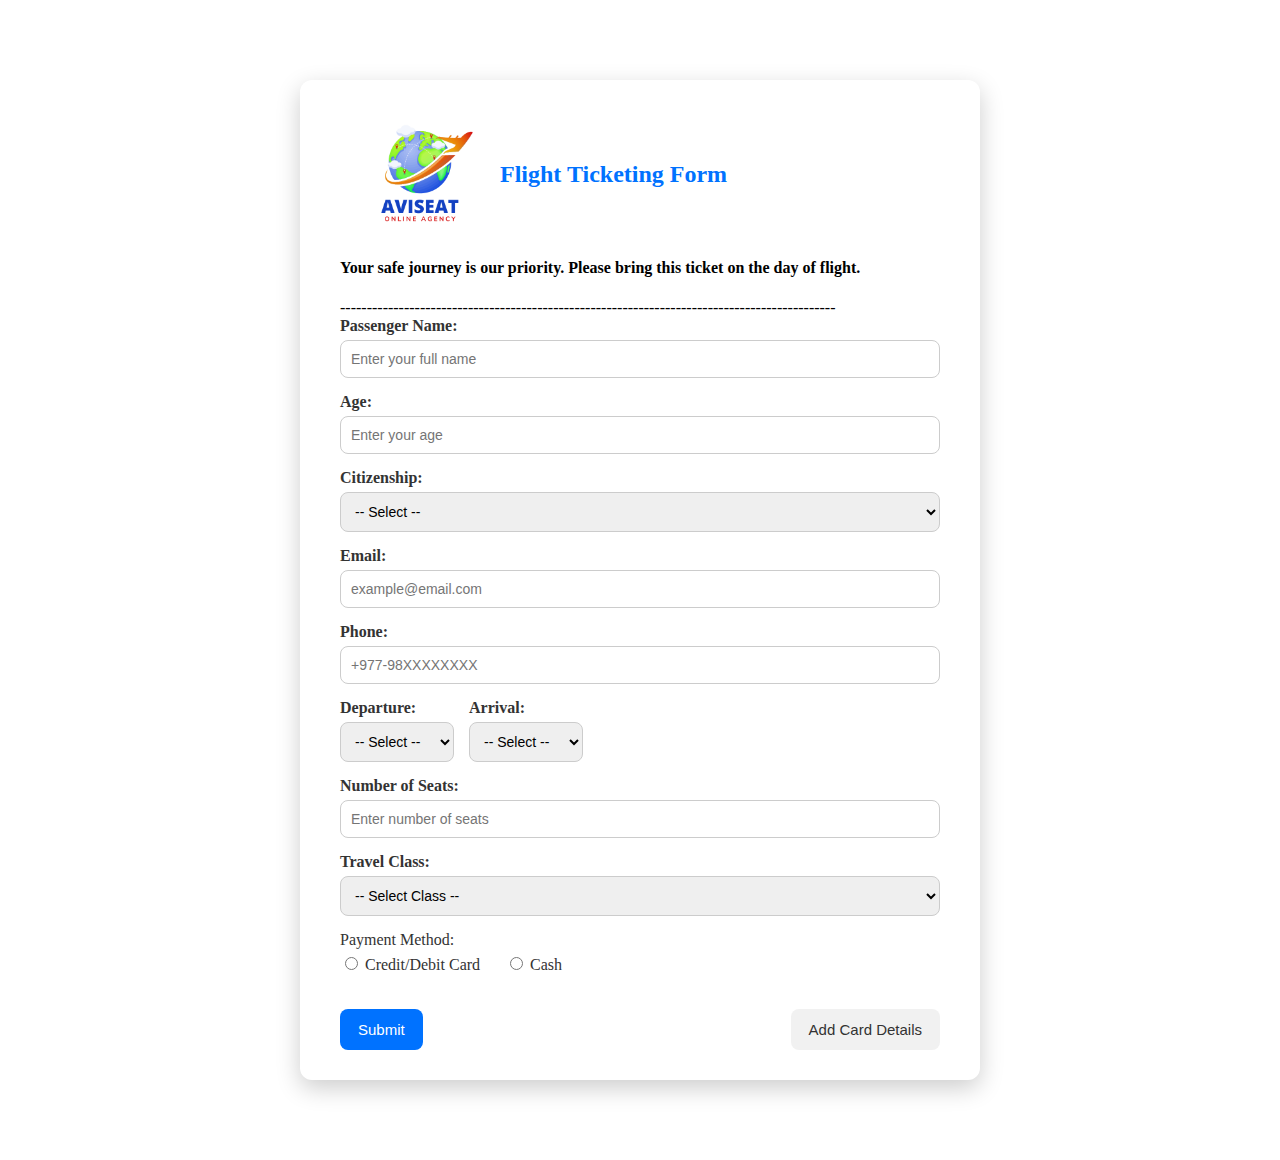
<file: form.html>
<!DOCTYPE html>
<html lang="en">

<head>
  <meta charset="UTF-8">
  <meta name="viewport" content="width=device-width, initial-scale=1.0">
  <title>Flight Ticket Form</title>
  <link rel="stylesheet" href="form.css">
</head>

<body>
  <form action="AVISEAT_PHP/insertdata/inticket.php" method="post" class="ticket-form">
    <div class="form-header">
      <img id="logo" src="logo.png.png" alt="AVISEAT Logo">
      <h2>Flight Ticketing Form</h2>
    </div>
    <h4>Your safe journey is our priority. Please bring this ticket on the day of flight.</h4>
    <div>---------------------------------------------------------------------------------------------</div>
    <div class="form-body">

      <div class="input-group">
        <label for="name">Passenger Name:</label>
        <input type="text" id="PassengerName" name="PassengerName" placeholder="Enter your full name" required>
      </div>

      <div class="input-group">
        <label for="Age">Age:</label>
        <input type="number" id="Age" name="Age" min="1" placeholder="Enter your age" required>
      </div>

      <div class="input-group">
        <label for="citizen">Citizenship:</label>
        <select name="citizen" id="citizen" required>
          <option value="" disabled selected>-- Select --</option>
          <option value="Nepali">Nepali</option>
          <option value="Indian">Indian</option>
          <option value="Other">Other</option>
        </select>
      </div>

      <div class="input-group">
        <label for="Email">Email:</label>
        <input type="Email" id="Email" name="Email" placeholder="example@email.com" required>
      </div>

      <div class="input-group">
        <label for="phone">Phone:</label>
        <input type="tel" id="phone" name="phone" placeholder="+977-98XXXXXXXX" pattern="[0-9+ -]{7,15}" required>
      </div>

      <div class="journey">
        <div class="input-group">
          <label for="departure">Departure:</label>
          <select name="departure" id="departure" required>
            <option value="" disabled selected>-- Select --</option>
            <option value="Janakpur">Janakpur</option>
            <option value="Kathmandu">Kathmandu</option>
            <option value="Biratnagar">Biratnagar</option>
            <option value="Pokhara">Pokhara</option>
          </select>
        </div>

        <div class="input-group">
          <label for="arrival">Arrival:</label>
          <select name="arrival" id="arrival" required>
            <option value="" disabled selected>-- Select --</option>
            <option value="Janakpur">Janakpur</option>
            <option value="Kathmandu">Kathmandu</option>
            <option value="Biratnagar">Biratnagar</option>
            <option value="Pokhara">Pokhara</option>
          </select>
        </div>
      </div>

      <div class="input-group">
        <label for="seats">Number of Seats:</label>
        <input type="number" id="seats" name="seats" min="1" placeholder="Enter number of seats" required>
      </div>

      <div class="input-group">
        <label for="class">Travel Class:</label>
        <select name="class" id="class" required>
          <option value="" disabled selected>-- Select Class --</option>
          <option value="Economy">Economy</option>
          <option value="Business">Business</option>
          <option value="First Class">First Class</option>
        </select>
      </div>

      <div class="input-group payment">
        <label>Payment Method:</label>
        <div class="payment-method">
           <label><input type="radio" name="payment" value="Credit/Debit Card" required> Credit/Debit Card</label>
<label><input type="radio" name="payment" value="Cash" required> Cash</label>

        </div>
        
      </div>

      <div class="form-buttons">
        <button type="submit" class="btn submit">Submit</button>
        <button type="button" class="btn secondary" onclick="location.href='paymentform.html'">Add Card Details</button>
      </div>

    </div>
  </form>
</body>

</html>
</file>
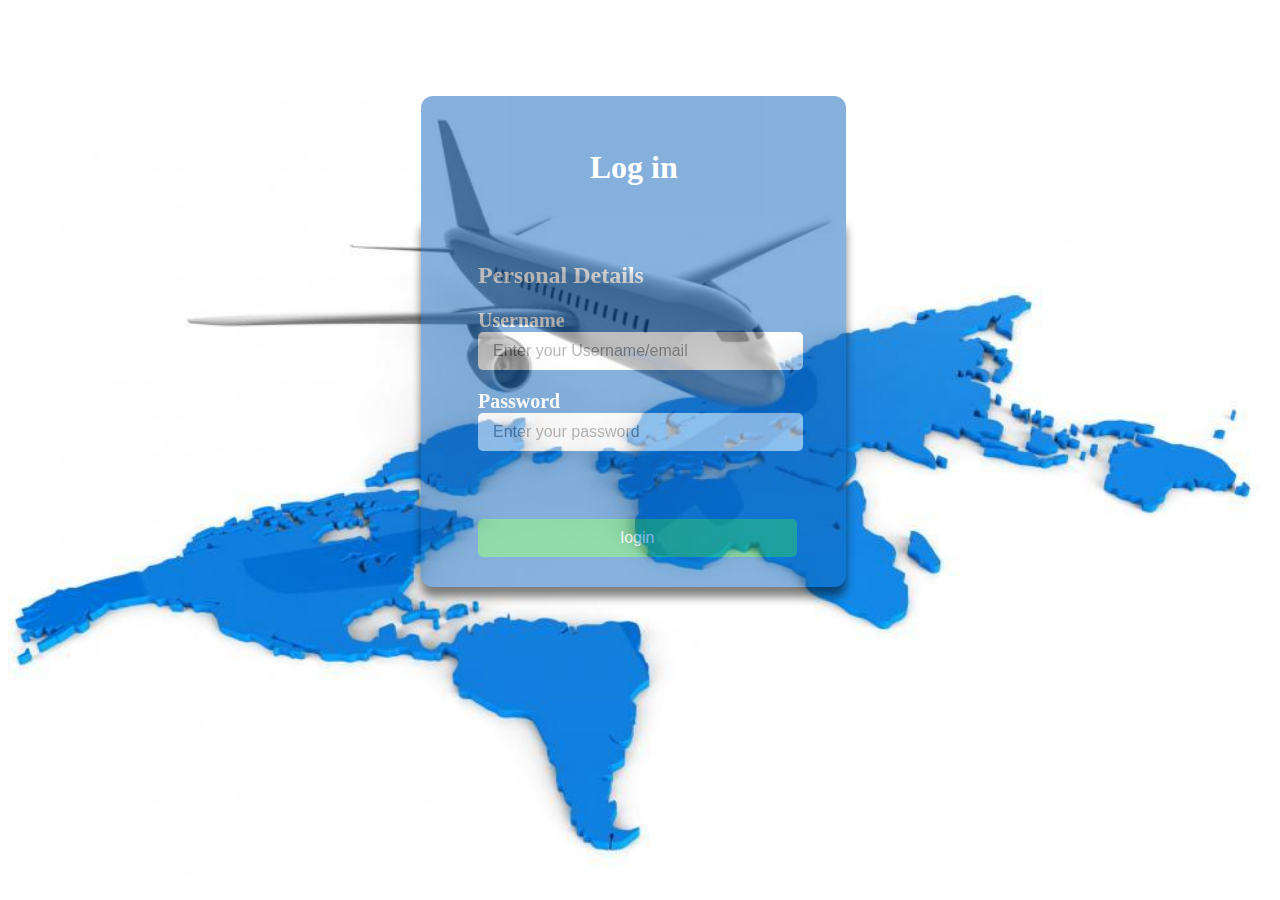
<file: login.html>
<!DOCTYPE html>
<html lang="en">
<head>
    <meta charset="UTF-8">
    <meta name="viewport" content="width=device-width, initial-scale=1.0">
    <title>Payment slip</title>
    <link rel="stylesheet" href="login.css">
</head>
<body>
    <div class="container">
        <img src="image copy 2.png" alt="airplane" >
    <header class="header">
        <h1>Log in</h1>
    </header>
    <main>
        <section class="body">
            <h2>Personal Details</h2>
            <label for="password" id="ustitle">Username</label>
            <input type="text" id="username" placeholder="Enter your Username/email" required>

            <label for="Password" id="pwtitle">Password</label>
            <input type="password" id="password" placeholder="Enter your password" required>
            
            <button type="submit" id="submit">login</button>
        </section>
    </main>
</div>
</body>
</html>
</file>
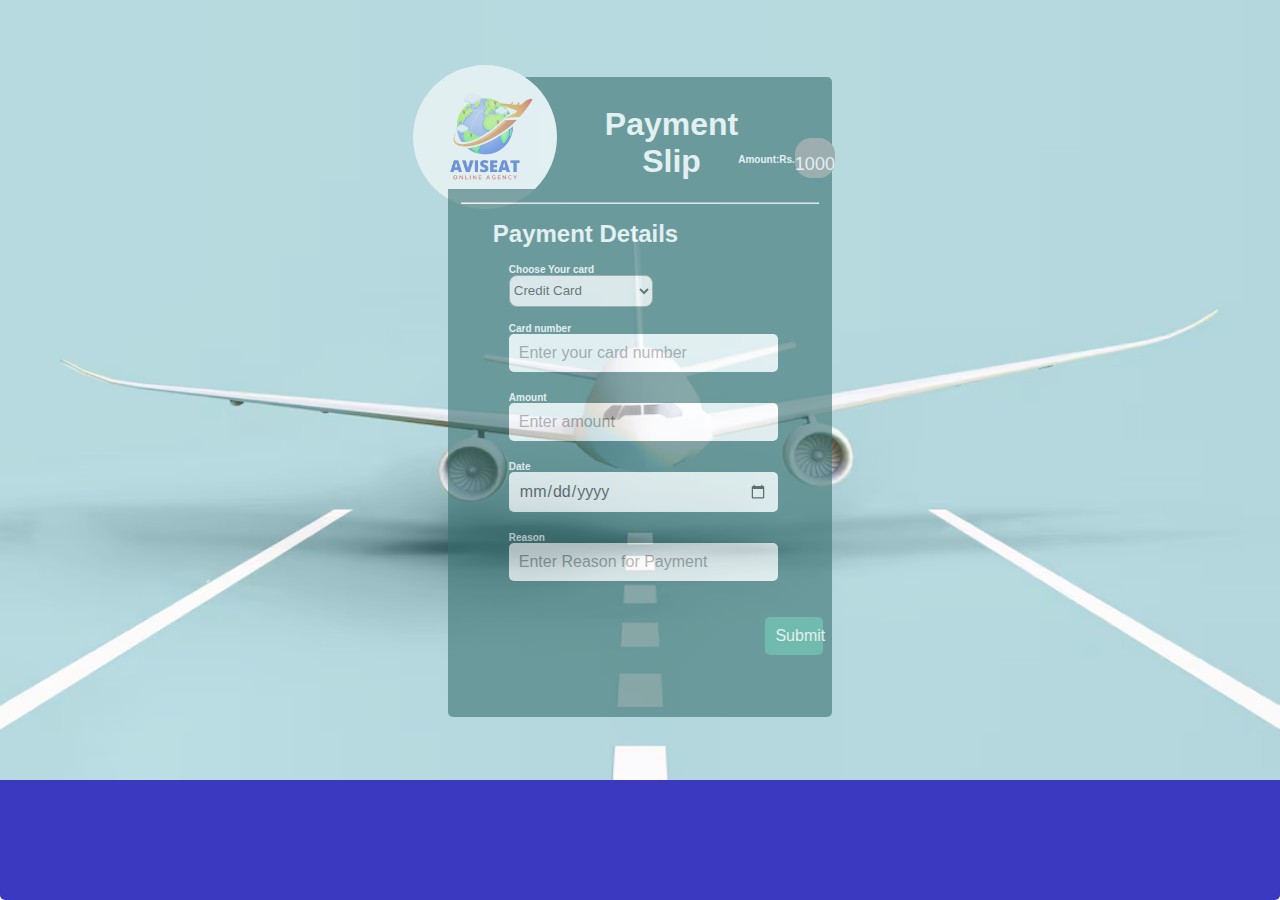
<file: paymentform.html>
<!DOCTYPE html>
<html lang="en">

<head>
    <meta charset="UTF-8">
    <meta name="viewport" content="width=device-width, initial-scale=1.0">
    <title>Payment slip</title>
    <link rel="stylesheet" href="paymet.css">
</head>

<body>
    <div class="container">
        <div class="container1">
            <img src="image2.png" alt="airplane">
        <div class="container2">
            <header class="header">
                <div class="logodiv">
                    <img src="logo.png.png" id="logo" alt="logo">
                </div>
                <h1>Payment Slip</h1>
                <div class="amountbooked"> Amount:Rs.</div>
                <div class="rupee">1000 </div>
            </header>
            <main>
                <form action="C:\XAMPP\htdocs\AVISEAT\Aviseat_mero_G12\AVISEAT_PHP\insertdata\inpayment.php" method="post">
                <section class="body">
                    <hr>
                    <h2>Payment Details</h2>
                    <label for="typecard" id="cardtitle">Choose Your card</label>
                    <select name="cards" id="cards" title="Choose">
                        <option value="Credit Card">Credit Card</option>
                        <option value="Debit Card">Debit Card</option>
                        <option value="PayPal">PayPal</option>
                        <option value="Other">Other</option>
                    </select>


                    <label for="payment name" id="paytitle">Card number</label>
                    <input type="text" id="payment-name" name="Card_number" placeholder="Enter your card number" required>

                    <label for="amount" id="amounttitle">Amount</label>
                    <input type="number" id="amount" name="Amount" placeholder="Enter amount" min="1" required>

                    <label for="date" id="datetitle">Date</label>
                    <input type="date" id="date" name="payment_date" required>

                    <label for="payment name" id="paytitle">Reason</label>
                    <input type="text" id="payment-name" name="payment_reason" placeholder="Enter Reason for Payment" required>


                    <button type="submit" id="submit">Submit</button>
                </section>
            </form>
            </main>
        </div>
        </div>
    </div>
</body>

</html>
</file>
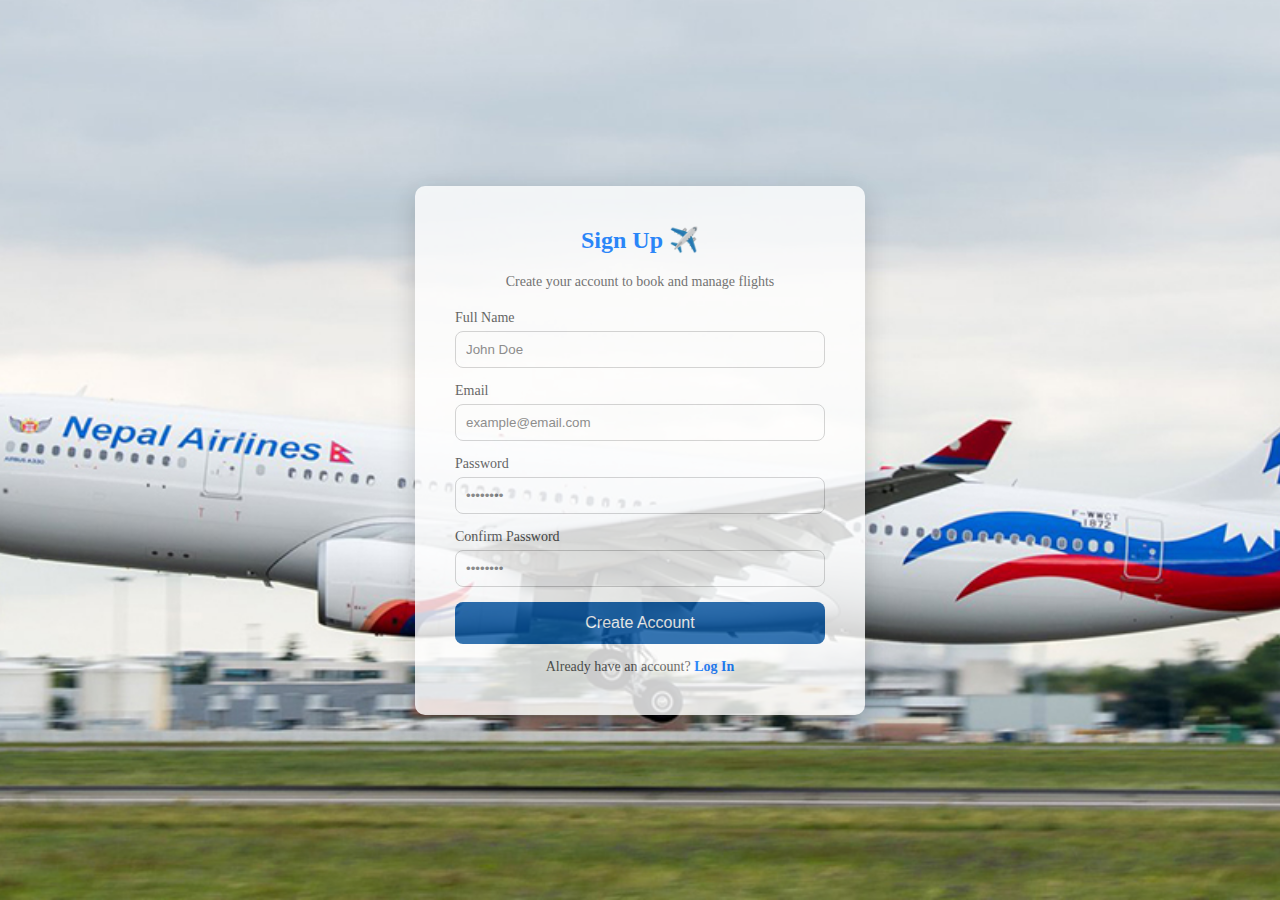
<file: signup.html>
<!DOCTYPE html>
<html lang="en">

<head>
  <meta charset="UTF-8">
  <title>Flight App - Sign Up</title>
  <style>
    * {
      margin: 0;
      padding: 0;
      box-sizing: border-box;
    }

    body {
      height: 100vh;
      display: flex;
      justify-content: center;
      align-items: center;
    }

    body {
      background: url('signup1.png') no-repeat center center;
      background-size: cover;
      position: relative;
      height: 100vh;
      margin: 0;
    }


    .signup-container {
      background: #fff;
      padding: 40px;
      border-radius: 10px;
      width: 450px;
      box-shadow: 0 8px 25px rgba(0, 0, 0, 0.2);
      text-align: center;
      opacity: 0.8;
    }

    .signup-container h2 {
      margin-bottom: 20px;
      color: #0072ff;
    }

    .signup-container p {
      font-size: 14px;
      margin-bottom: 20px;
      color: #555;
    }

    .input-group {
      margin-bottom: 15px;
      text-align: left;
    }

    .input-group label {
      display: block;
      font-size: 14px;
      margin-bottom: 5px;
      color: #444;
    }

    .input-group input {
      width: 100%;
      padding: 10px;
      border: 1px solid #ccc;
      border-radius: 8px;
      outline: none;
      transition: 0.3s;
    }

    .input-group input:focus {
      border-color: #0072ff;
      box-shadow: 0 0 5px rgba(0, 114, 255, 0.3);
    }

    .btn {
      width: 100%;
      padding: 12px;
      background: #0655a3;
      color: white;
      border: none;
      border-radius: 8px;
      cursor: pointer;
      font-size: 16px;
      transition: 0.3s;
    }

    .btn:hover {
      background: #0056cc;
    }

    .login-link {
      margin-top: 15px;
      font-size: 14px;
      color: #555;
    }

    .login-link a {
      color: #0072ff;
      text-decoration: none;
      font-weight: bold;
    }

    .login-link a:hover {
      text-decoration: underline;
    }

    /* Small animation */
    @keyframes fadeIn {
      from {
        opacity: 0;
        transform: translateY(-20px);
      }

      to {
        opacity: 1;
        transform: translateY(0);
      }
    }
  </style>
</head>

<body>
  <div class="signup-container">
    <h2>Sign Up ✈️</h2>
    <p>Create your account to book and manage flights</p>

    <form>
      <div class="input-group">
        <label for="fullname">Full Name</label>
        <input type="text" id="fullname" placeholder="John Doe" required>
      </div>

      <div class="input-group">
        <label for="email">Email</label>
        <input type="email" id="email" placeholder="example@email.com" required>
      </div>

      <div class="input-group">
        <label for="password">Password</label>
        <input type="password" id="password" placeholder="••••••••" required>
      </div>

      <div class="input-group">
        <label for="confirm">Confirm Password</label>
        <input type="password" id="confirm" placeholder="••••••••" required>
      </div>

      <button type="submit" class="btn">Create Account</button>
    </form>

    <div class="login-link">
      Already have an account? <a href="#">Log In</a>
    </div>
  </div>
</body>

</html>
</file>
<file: form.css>
/* General Styles */
body {
  margin: 0;
  padding: 5pc;
  display: flex;
  justify-content: center;
  align-items: center;
  min-height: 100vh;
}

.ticket-form {
  background:white;
  padding: 30px 40px;
  border-radius: 12px;
  box-shadow: 0px 8px 25px rgba(0, 0, 0, 0.2);
  width: 100%;
  max-width: 600px;
}

.form-header {
  display:flex;
  text-align: center;
  align-items:center;
  
}
.form-header{
  height:8pc;
}
.form-header img {
  height: 10pc;
}

.form-header h2 {
  color: #0072ff;
  margin: 0;
}

.form-body {
  display: flex;
  flex-direction: column;
  gap: 15px;
}

.input-group {
  display: flex;
  flex-direction: column;
}

.input-group label {
  font-weight: 600;
  margin-bottom: 5px;
  color: #333;
}

.input-group input,
.input-group select {
  padding: 10px;
  border: 1px solid #ccc;
  border-radius: 8px;
  transition: 0.3s;
  font-size: 14px;
}

.input-group input:focus,
.input-group select:focus {
  border-color: #0072ff;
  box-shadow: 0 0 5px rgba(0, 114, 255, 0.3);
  outline: none;
}

.journey {
  display: flex;
  gap: 15px;
}

.payment label {
  font-weight: normal;
}

.form-buttons {
  display: flex;
  justify-content: space-between;
  margin-top: 15px;
}

.btn {
  padding: 12px 18px;
  border: none;
  border-radius: 8px;
  font-size: 15px;
  cursor: pointer;
  transition: 0.3s;
}

.btn.submit {
  background: #0072ff;
  color: white;
}

.btn.submit:hover {
  background: #0056cc;
}

.btn.secondary {
  background: #f1f1f1;
  color: #333;
}

.btn.secondary:hover {
  background: #ddd;
}

/* Fade In Animation */
@keyframes fadeIn {
  from {
    opacity: 0;
    transform: translateY(-15px);
  }

  to {
    opacity: 1;
    transform: translateY(0);
  }
}

/* Responsive */
@media (max-width: 600px) {
  .journey {
    flex-direction: column;
  }

  .form-buttons {
    flex-direction: column;
    gap: 10px;
  }
}

.payment-method{
  display:flex;
  gap:25px;
}
</file>
<file: login.css>
.container{
    margin:0px;
    color:white;
    width:99%;
    height:100%;
    background-color: rgb(150, 19, 19);
    padding-bottom:10pc;
    margin-top:0rem;
}

img{
    width:98%;
    height:87%;
    object-fit: cover;
    margin:auto;
    position:absolute;
}

.header{
    width: 30%;
    padding: 2%;
    color:black;
    background-color: rgb(13, 100, 186);
    height: 4pc;
    text-align: center;
    margin:auto;
    margin-top:6pc;
    opacity:0.5;
    padding-top:2pc;
    border-radius: 12px 12px 0 0;
    color:white;

}

.body{
    width: 30%;
    margin: auto;
    padding: 2%;
    background-color: rgb(13, 100, 186);
    height: 20pc;
    box-shadow:0 10px 10px black;
    opacity:0.5;
    border-radius: 0 0  12px 12px;

}
h2{
    margin-left:2pc;
    font-weight:bold;
    color:white;
}

#ustitle, #pwtitle{
    display:block;
    margin-left:2pc;
    font-weight:bold;
    color:white;
    font-size:20px;
}

#username, #password{
    width: 80%;
    padding: 10px;
    margin-bottom: 20px;
    border: none;
    border-radius: 5px;
    font-size: 16px;
    margin-left:2pc;
    padding-left:15px;
    opacity:1;
  
}

#submit{
  width: 85%;
  padding: 10px;
  background-color: rgb(39, 185, 88);
  color: white;
  border: none;
  border-radius: 5px;
  cursor: pointer;
  font-size: 16px;
  align-items:right;
  margin-left:2pc;
  margin-top:3pc;
}

#submit:hover{
    background-color: rgb(15, 197, 142);
}

@keyframes fadeIn {
  from {
    opacity: 0;
    transform: translateY(-15px);
  }

  to {
    opacity: 1;
    transform: translateY(0);
  }
}
</file>
<file: paymet.css>
* {
      margin: 0;
      padding: 0;
      box-sizing: border-box;
      font-family: "Segoe UI", Tahoma, Geneva, Verdana, sans-serif;
    }


img{
    width: 100%;
    height:48.75pc;
    
}
.container2{
    position:relative;
    margin-top:2pc;
    position: absolute;
    top: 5%;
    width:100%;
    padding:0px;

}

.container1{
    position:relative;
    width: 100%;
    background-color: #0b08b1;
    border-radius: 5px;
    opacity:0.8;
    margin-left:0px;
    height:100vh;
}

.header{
    width: 30%;
    padding: 1%;
    color:white;
    background-color:rgb(10, 78, 78);
    height: 7pc;
    text-align: center;
    margin:auto;
    border-radius: 5px 5px 0 0;
    display:flex;
    opacity:0.6;

}
.logodiv{
    width:10pc;
    height:10pc;

}
hr{
    margin-bottom:1pc;
}

#logo{
    width: 9pc;
    height: 9pc;
    border-radius:10pc;
    margin-left:0px;
    position:relative;
    top:-25px;
    left:-3pc;
}

h1
{
    margin-top:1pc;
}

.amountbooked{
    font-weight:bold;
    color:white;
    font-size:10px;
    margin-top:4pc;
}

.rupee{
    width:7pc;
    height:2.5pc;
    background-color:rgb(113, 119, 119);
    border-radius:1pc;
    margin-top:3pc;
    padding-top:1pc;
    font-size:large;

}
.body{
    width: 30%;
    margin: auto;
    padding: 1%;
    background-color: rgb(10, 78, 78);
    height: 33pc;
    border-radius: 0 0 5px 5px;
    opacity:0.6;
    
}

#cardtitle{
    display: flex;
    flex-wrap: wrap;
    margin-left:3pc;
    font-size:10px;
    font-weight:bold;
    color:white;
}

#cards{
    width:9pc;
    height:2pc;
    margin-left:3pc;
    margin-bottom:1pc;
    border-radius:8px;
}

h2{
    margin-left:2pc;
    font-weight:bold;
    color:white;
    margin-bottom:1pc;
}

#paytitle, #amounttitle, #datetitle{
    display:block;
    margin-left:3pc;
    font-weight:bold;
    color:white;
    font-size:10px;
}

#payment-name, #amount, #date{
    width: 75%;
    padding: 10px;
    margin-bottom: 20px;
    border: none;
    border-radius: 5px;
    font-size: 16px;
    margin-left:3pc;
}

#submit{
  width: 16%;
  padding: 10px;
  background-color: rgb(24, 148, 115);
  color: white;
  border: none;
  border-radius: 5px;
  cursor: pointer;
  font-size: 16px;
  align-items:right;
  margin-left:85%;
  margin-top:1pc;
}

@keyframes fadeIn {
  from {
    opacity: 0;
    transform: translateY(-15px);
  }

  to {
    opacity: 1;
    transform: translateY(0);
  }
}
</file>
